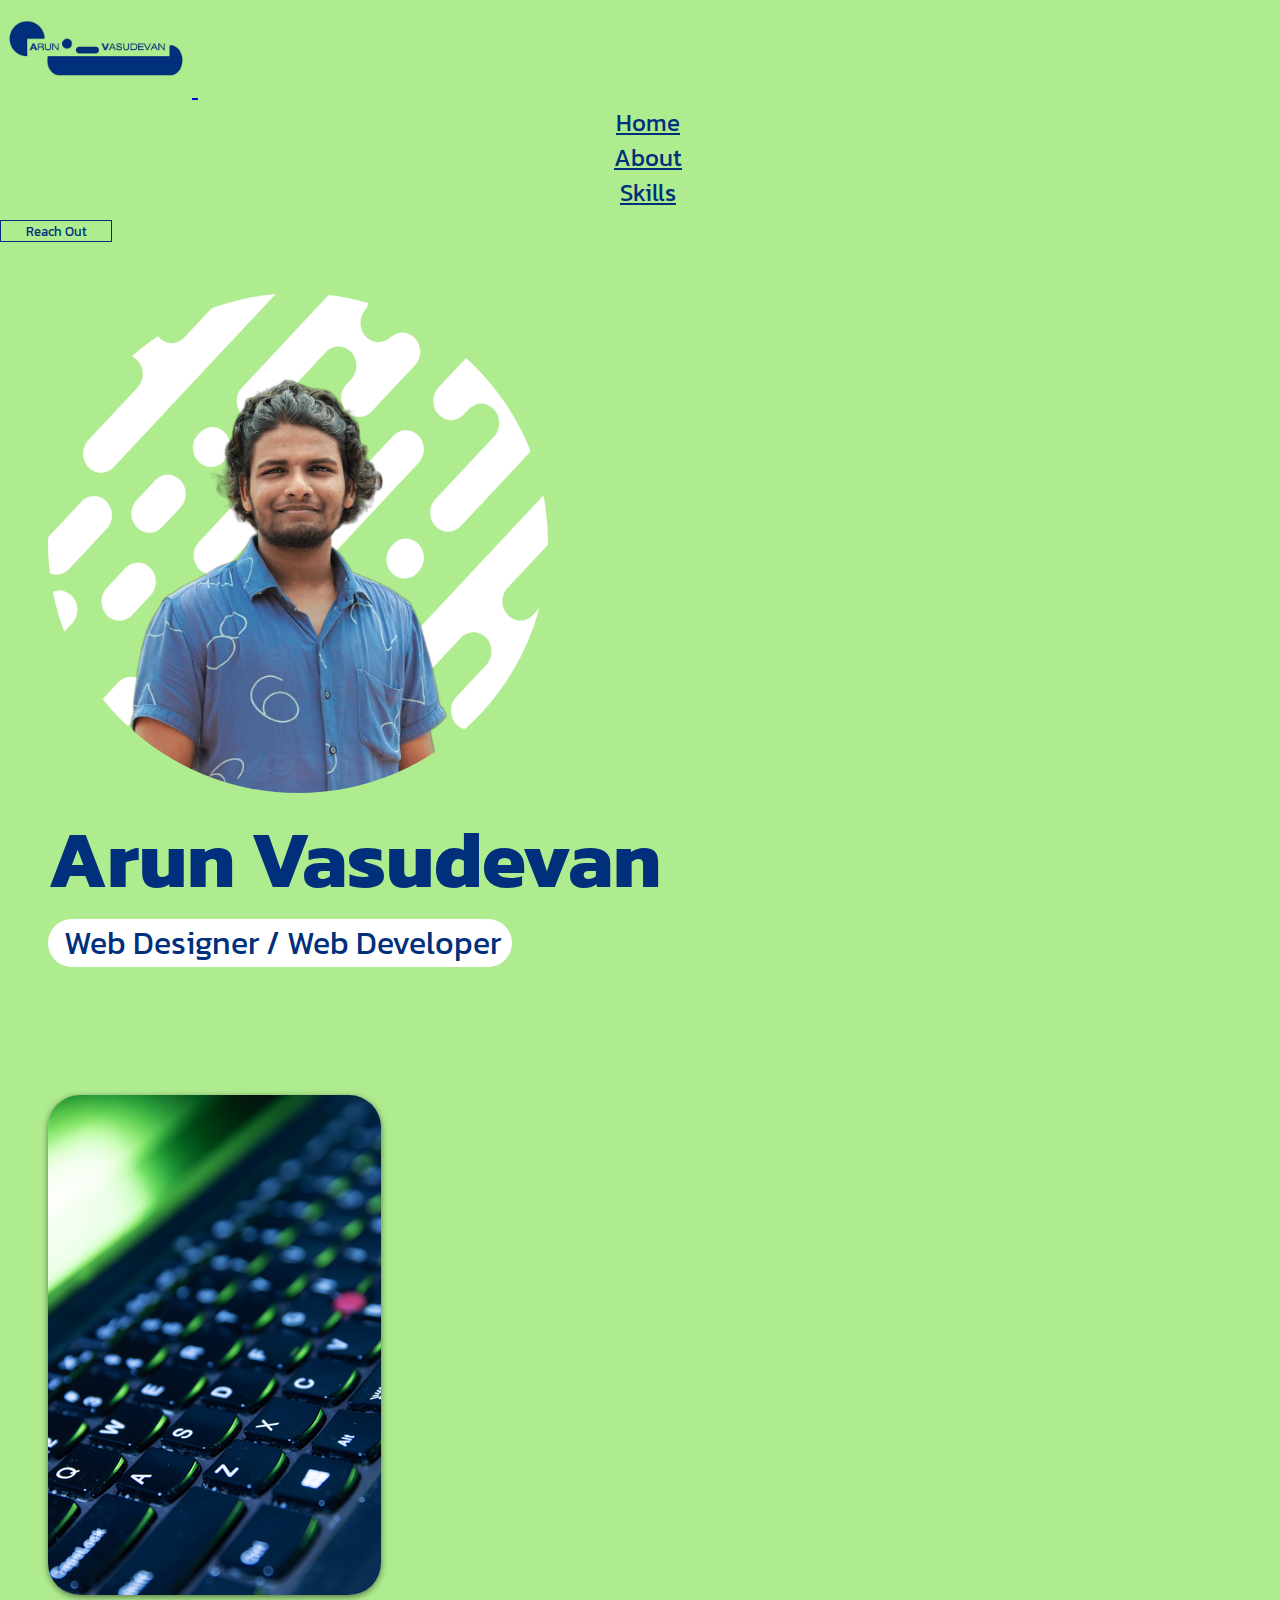
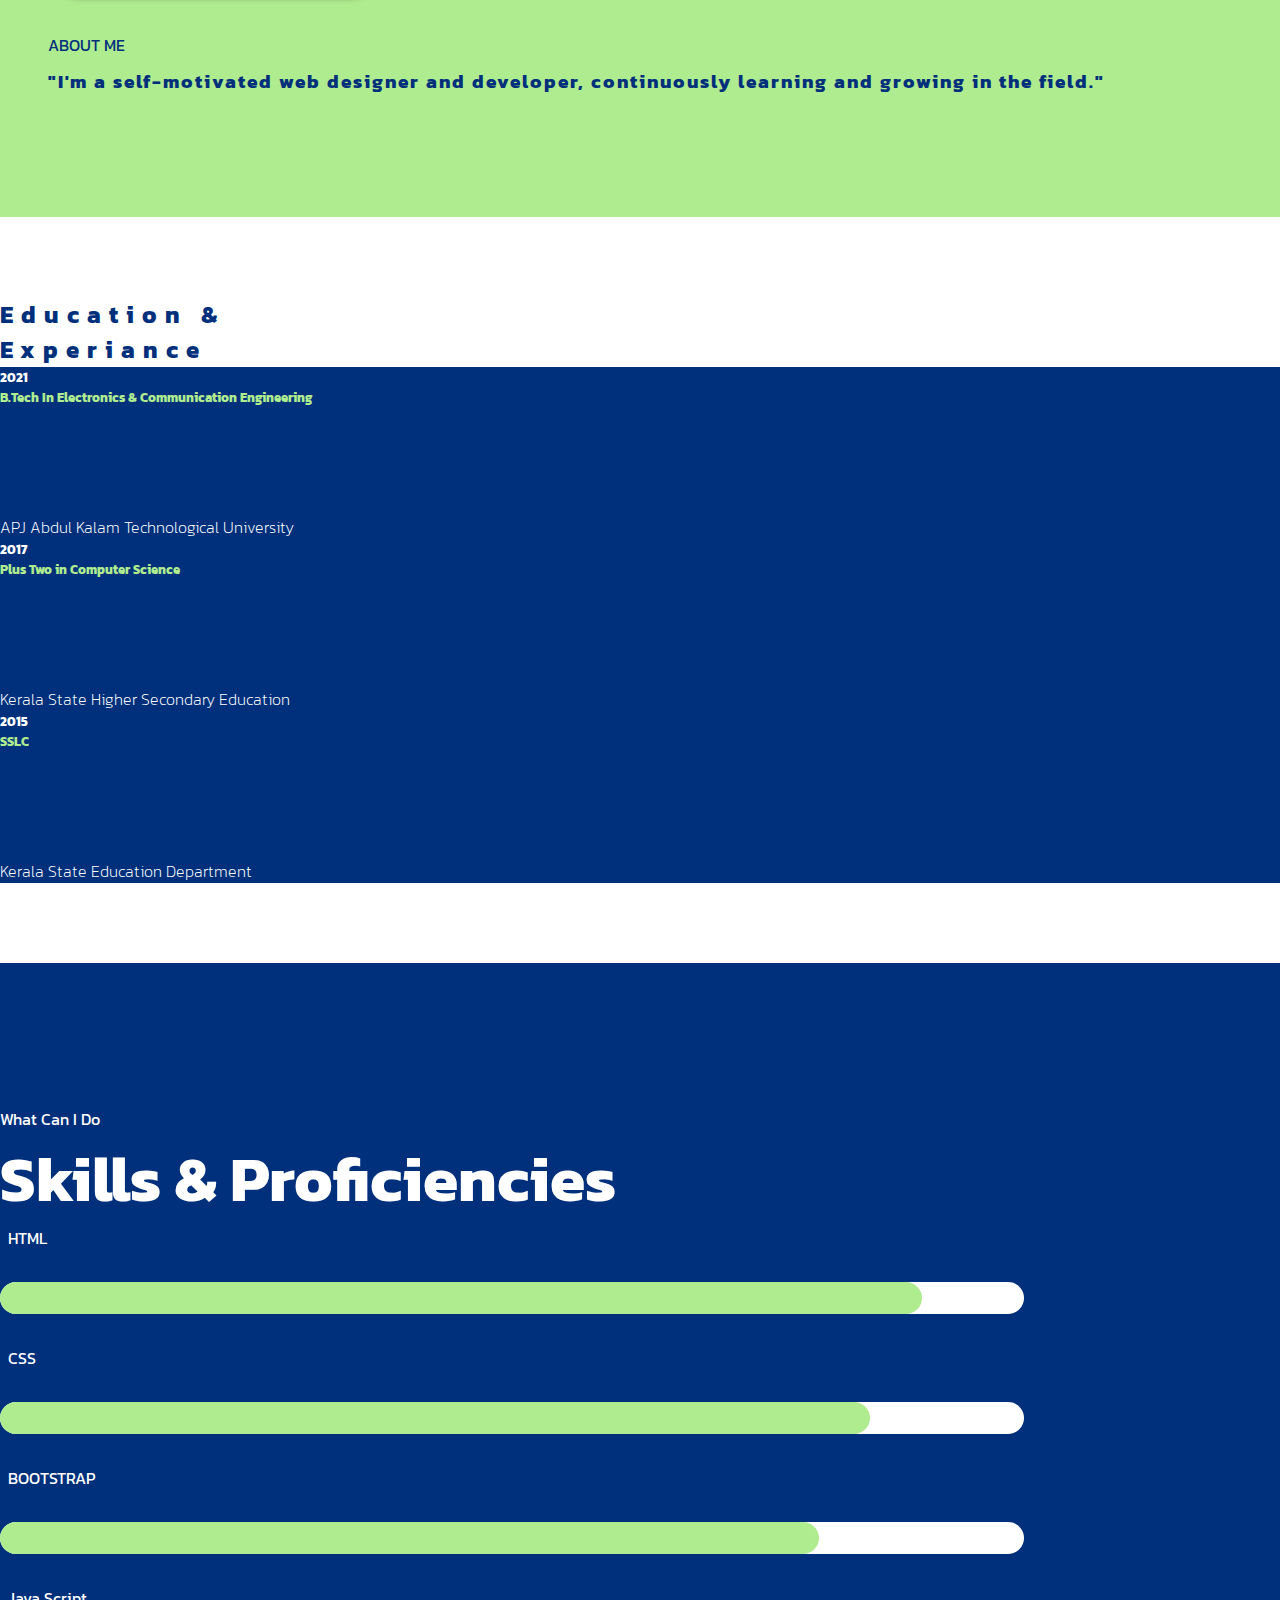
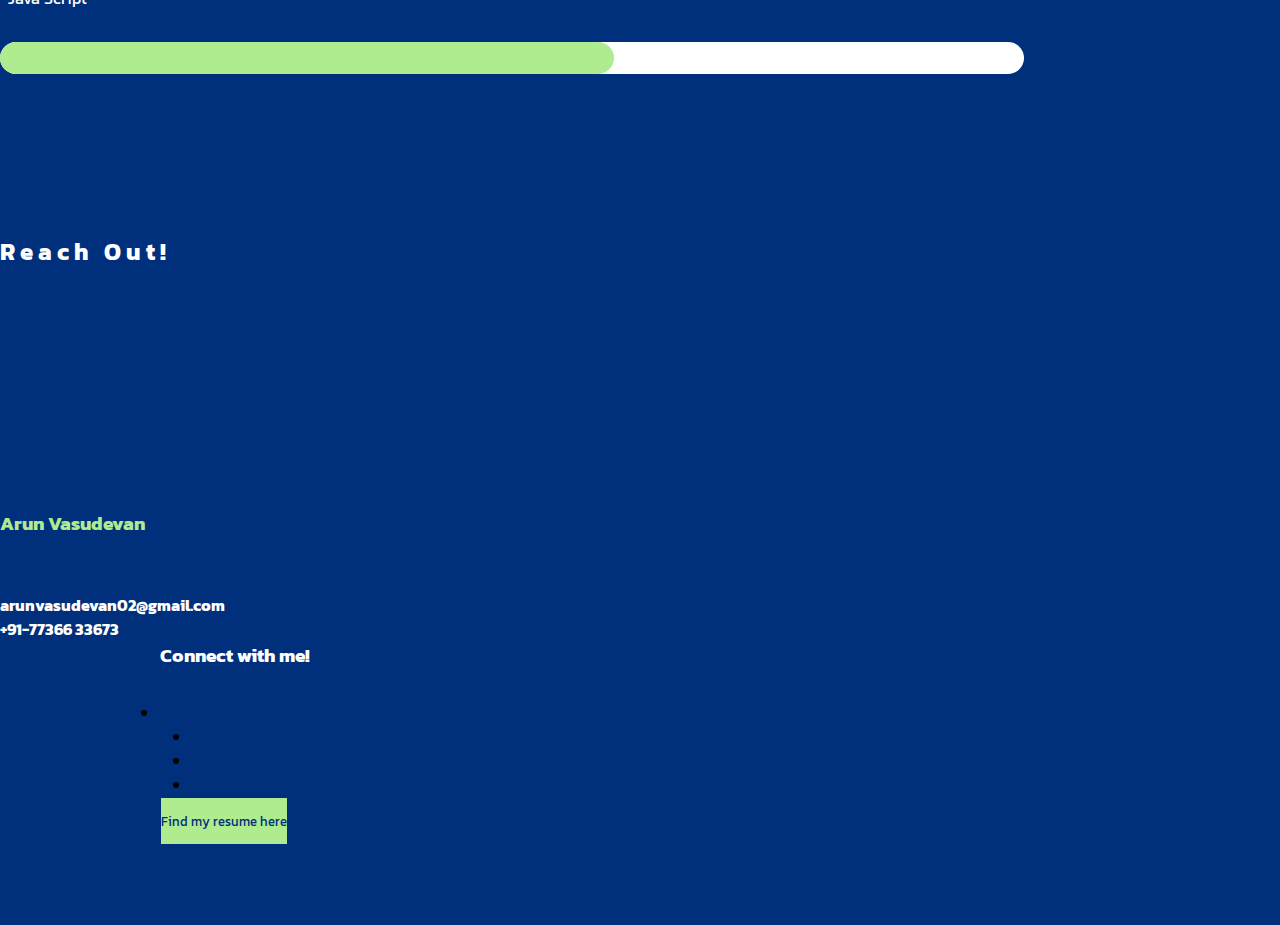
<file: index.html>
<!DOCTYPE html>
<html lang="en">

<head>
    <meta name="google-site-verification" content="2-ktNv1VZTTCCsj2Bq58CFeLLznMDUiZIfbb1EBHwOc" />
    <meta charset="UTF-8">
    <meta name="viewport" content="width=device-width, initial-scale=1.0">
    <title>Arun Vasudevan</title>
    <!-- favicon  -->
    <link rel="apple-touch-icon" sizes="180x180" href="./assets/images/apple-touch-icon.png">
<link rel="icon" type="image/png" sizes="32x32" href="./assets/images/favicon-32x32.png">
<link rel="icon" type="image/png" sizes="16x16" href="./assets/images/favicon-16x16.png">
<link rel="manifest" href="./assets/images/site.webmanifest">
    <!-- Bootstrap CDN  -->
    <link href="https://cdn.jsdelivr.net/npm/bootstrap@5.3.0/dist/css/bootstrap.min.css" rel="stylesheet"
        integrity="sha384-9ndCyUaIbzAi2FUVXJi0CjmCapSmO7SnpJef0486qhLnuZ2cdeRhO02iuK6FUUVM" crossorigin="anonymous">

    <!-- Font Awesome Cdn  -->
    <link rel="stylesheet" href="https://cdnjs.cloudflare.com/ajax/libs/font-awesome/6.4.0/css/all.min.css"
        integrity="sha512-iecdLmaskl7CVkqkXNQ/ZH/XLlvWZOJyj7Yy7tcenmpD1ypASozpmT/E0iPtmFIB46ZmdtAc9eNBvH0H/ZpiBw=="
        crossorigin="anonymous" referrerpolicy="no-referrer" />
    <!-- CSS -->
    <link rel="stylesheet" href="style.css">
</head>

<body>

    <!-- Navbar Starts here  -->
    <section>
        <nav class="navbar sticky-top navbar-expand-md p-3">
            <div class="container-fluid">
                <a class="navbar-brand" href="./index.html">
                    <img src="./assets/images/logo.png" style="height: 6rem; width: auto;" alt="Logo">
                </a>
                <button class="navbar-toggler justify-content-md-center" type="button" data-bs-toggle="collapse"
                    data-bs-target="#navbarNav" aria-controls="navbarNav" aria-expanded="false"
                    aria-label="Toggle navigation">
                    <span class="navbar-toggler-icon"></span>
                </button>
                <div class="collapse navbar-collapse justify-content-md-center" id="navbarNav">
                    <ul class="navbar-nav">
                        <li class="nav-item">
                            <a class="nav-link" href="#Hero-1">Home</a>
                        </li>
                        <li class="nav-item">
                            <a class="nav-link" href="#Hero-2">About</a>
                        </li>
                        <li class="nav-item">
                            <a class="nav-link" href="#skill">Skills</a>
                        </li>
                    </ul>

                    <div class="d-flex justify-content-md-end">
                        <a href="#reach-out"><button class="nav-btn btn" type="button">Reach Out</button></a>
                    </div>
                </div>

            </div>

        </nav>

    </section>
    <!-- Navbar Ends here  -->


    <!-- Hero Starts here  -->
    <section id="Hero-1" class="hero">
        <!-- hero--->
        <div class="container">
            <div class="row flex-lg-row-reverse align-items-center pt-pb-3">
                <div class="col-12 col-sm-12 col-lg-6 justify-content-md-center mb-mt-3">
                    <img src="./assets/images/hero-img.png"
                        class="hero-img d-block mx-lg-auto justify-content-md-center img-fluid" alt="Arun Vasudevan"
                        loading="lazy">
                </div>
                <div class="col-lg-6 col-md-12">
                    <h1 class="hero-heading">Arun Vasudevan</h1>
                    <p class="lead hero-subheading">Web Designer / Web Developer</p>
                </div>
            </div>
        </div>


    </section>

    <!-- Hero Ends here  -->




    <section id="Hero-2" class="about">
        <!-- about me  -->

        <div class="container">
            <div class="row flex-lg-row align-items-center pt-pb-3">
                <div class="col-lg-6 mb-mt-3">
                    <img src="./assets/images/about-img.jpg"
                        class="about-img d-block mx-lg-auto justify-content-md-center img-fluid" alt="Keyboard"
                        loading="lazy">
                </div>
                <div class="about-text col-lg-6">
                    <p>ABOUT ME</p>
                    <h3>"I'm a self-motivated web designer and developer, continuously learning and growing in the
                        field."</h3>
                </div>
            </div>
        </div>



    </section>


    <section id="Hero-3" class="edu">
        <!-- Edu & Exp  -->
        <div class="container px-4 py-5">
            <h2 class="pb-2 edu-heading">Education & <br>Experiance </h2>

            <div class="row row-cols-1 row-cols-lg-3 align-items-stretch mt-1 g-4 py-5">
                <div class="col ">
                    <div class="card card-cover h-100 overflow-hidden rounded-5 shadow-lg">
                        <div class="d-flex edu-card flex-column h-100 p-4 pb-1">
                            <h5 class="edu-year">2021</h5>
                            <h5 class="edu-course">B.Tech In Electronics & Communication Engineering</h5>
                            <p class="edu-inst justify-content-md-end">APJ Abdul Kalam Technological University</p>
                        </div>
                    </div>
                </div>

                <div class="col ">
                    <div class="card card-cover h-100 overflow-hidden rounded-5 shadow-lg">
                        <div class="d-flex edu-card flex-column h-100 p-4 pb-1">
                            <h5 class="edu-year">2017</h5>
                            <h5 class="edu-course">Plus Two in Computer Science</h5>
                            <p class="edu-inst justify-content-md-end">Kerala State Higher Secondary Education </p>
                        </div>
                    </div>
                </div>

                <div class="col ">
                    <div class="card card-cover h-100 overflow-hidden rounded-5 shadow-lg">
                        <div class="d-flex edu-card flex-column h-100 p-4 pb-1">
                            <h5 class="edu-year">2015</h5>
                            <h5 class="edu-course">SSLC</h5>
                            <p class="edu-inst justify-content-md-end">Kerala State Education Department</p>
                        </div>
                    </div>
                </div>


            </div>
        </div>

    </section>


    <section id="skill">
        <!-- skills  -->
        <div class="container skill-container p-3">

            <div class="container-fluid">
                <div class="row">
                    <!-- Heading and Subheading (Half Screen) -->
                    <div class="col-md-6 skill-heading">
                        <p>What Can I Do</p>
                        <h3>Skills & Proficiencies</h3>
                    </div>
                    <!-- List (Half Screen) -->
                    <div class="col-md-6 justify-content-md-center">
                        <ul class="list-unstyled custom-list">
                            <li>
                                <p class="p-heading">HTML<p>
                                        <div class="p-bg">
                                            <div class="p-bar html-bar">
                                            </div>
                                        </div>
                            </li>
                            <li>
                                <p class="p-heading">CSS<p>
                                        <div class="p-bg">
                                            <div class="p-bar css-bar">
                                            </div>
                                        </div>
                            </li>
                            <li>
                                <p class="p-heading">BOOTSTRAP<p>
                                        <div class="p-bg">
                                            <div class="p-bar bs-bar">
                                            </div>
                                        </div>
                            </li>
                            <li>
                                <p class="p-heading">Java Script<p>
                                        <div class="p-bg">
                                            <div class="p-bar js-bar">
                                            </div>
                                        </div>
                            </li>
                        </ul>
                    </div>
                </div>
            </div>
        </div>
    </section>


    <section id="reach-out">
        <!-- reach out  -->
        <div class="container">
            <div class="container-fluid">
                <div class="row">
                    <div class="col-md-6 reach-heading">
                        <h2>Reach Out!</h2>
                    </div>
                </div>
                <div class="row reach-row-2">
                    <div class="col-md-6">
                        <div class="connect-conatiner">
                            <h3 class="reach-name">Arun Vasudevan</h3>
                            <h4 class="reach-ids">arunvasudevan02@gmail.com</h4>
                            <h4 class="reach-ids">+91-77366 33673</h4>
                        </div>
                    </div>
                    <div class="col-md-6">
                        <div class="connect-container">
                            <h3 class="connect-heading">Connect with me!</h3>
                            <ul class="list-unstyled list-inline">
                                <li class="list-inline-item"><a href="https://www.facebook.com/arun.vasudev.98/"
                                        target="_blank"><i class="fa-brands fa-facebook-f fa-2xl"
                                            style="color: #fff;"></i></a></li>
                                <li class="list-inline-item connect-icons"><a
                                        href="https://www.instagram.com/vasudev_arun/" target="_blank"><i
                                            class="fa-brands fa-instagram fa-2xl" style="color: #fffF;"></i></a></li>
                                <li class="list-inline-item connect-icons"><a
                                        href="https://www.linkedin.com/in/arun-vasudevan/" target="_blank"><i
                                            class="fa-brands fa-linkedin-in fa-2xl" style="color: #fff;"></i></a></li>
                                <li class="list-inline-item connect-icons"><a
                                        href="https://wa.me/917736633673?text=Hello%20there!" target="_blank"><i
                                            class="fa-brands fa-whatsapp fa-2xl" style="color: #fff;"></i></a></li>
                            </ul>
                            <a href="./assets/documents/Arun Vasudevan Resume.pdf" target="_blank"><button type="button"
                                    class="resume-btn btn">Find my resume
                                    here</button></a>
                        </div>
                    </div>
                </div>

            </div>

        </div>

    </section>
    <!-- Bootstrap Js  -->
    <script src="https://cdn.jsdelivr.net/npm/bootstrap@5.3.0/dist/js/bootstrap.bundle.min.js"
        integrity="sha384-geWF76RCwLtnZ8qwWowPQNguL3RmwHVBC9FhGdlKrxdiJJigb/j/68SIy3Te4Bkz" crossorigin="anonymous">
    </script>
</body>

</html>
</file>
<file: style.css>
/* Google Fonts  */
@import url('https://fonts.googleapis.com/css2?family=Kanit:wght@400;500;600;700&display=swap');


:root {
    --primary-color: #002F7B;
    /* Blue */
    --secondary-color: #AFEB8F;
    /* Green */
}

* {
    margin: 0;
    padding: 0;
    border: 0;
    box-sizing: border-box;
    font-family: 'Kanit', sans-serif;
}

body {
    background-color: var(--secondary-color);
}


.btn {
    background-color: #AFEB8F;
    color: var(--primary-color);
    border: 1px var(--primary-color) solid;
}

.btn:hover {
    background-color: var(--primary-color);
    color: var(--secondary-color);
    border: 1px var(--secondary-color) solid;

}




/* navbar starts here  */

.navbar {
    color: var(--primary-color);
    /* background-color: var(--secondary-color); */
    background-color: var(--secondary-color);
    color: var(--primary-color);
    font-size: 1.5rem;
}

.nav-link {
    color: var(--primary-color);
    margin-left: 1rem;
    border-radius: 1rem;
}

.nav-link:hover {
    border: 2px var(--primary-color) solid;
    border-radius: 1rem;
    background-color: var(--primary-color);
    color: var(--secondary-color);
}

.navbar-nav {
    width: 100%;
    justify-content: center;
}

.nav-item {
    text-align: center;
}

.nav-btn {
    width: 7rem;
}

/* navbar ends here  */




/* hero starts here  */
.hero {
    background-color: var(--secondary-color);
    padding: 3rem;
    width: 100%;

}

.hero-img {
    border-radius: 100%;
    width: 31.25rem;
}

.hero-heading {
    font-size: 500%;
    display: flex;
    color: var(--primary-color);
}

.hero-subheading {
    width: 29rem;
    padding: 0 0 0 1rem;
    display: flex;
    font-size: 2rem;
    background-color: white;
    border-radius: 2rem;
    color: var(--primary-color);
}

/* hero ends here  */

/* about starts here  */
.about {
    background-color: var(--secondary-color);
    padding: 3rem 3rem 7rem 3rem;
    margin-top: 2rem;
}

.about-img {
    border-radius: 2rem;
    box-shadow: 0 2px 6px rgba(0, 0, 0, 0.5);

}

.about-text>h3 {
    letter-spacing: 2px;
    line-height: 3rem;
    font-weight: bold;
    color: var(--primary-color);
}

.about-text>p {
    margin-top: 2rem;
    color: var(--primary-color);
}

/* about ends here  */

/* Edu starts here  */
.edu {
    padding:5rem 0;
    background-color: white;

}
.edu-heading{
    letter-spacing: .5rem;
    color: var(--primary-color);
}

.edu-card{
    background-color: var(--primary-color);
}
.edu-year{
    color: white;
    font-weight: bold;
}
.edu-course{
    color: var(--secondary-color);
    width: 65%;
    height: 5rem;
    
    font-weight: bold;
}
.edu-inst{
    width: 70%;
    margin-top: 3rem;
    color: white;
    font-weight: 200;
}

/* Edu Ends here  */


/* Skills starts here  */
#skill {
    background-color: var(--primary-color);
    color: white;
    padding: 6rem 0;
    width: 100%;


}
.skill-heading>p{
    margin-top: 3rem;
}
.skill-heading>h3{
    font-size: 4rem;
}

.p-heading{
    margin-left:.5rem;
  }

.p-bg{
    width:80%;
    border-radius:20px;
    background-color: white;
    
    
  }
  .p-bar{
    background-color:var(--secondary-color);
    height:2rem;
    border-radius:20px;
    margin:2rem 0;
  }
  .p-bar.html-bar{
    width: 90%;
  }

  .p-bar.css-bar{
    width: 85%;
  }

  .p-bar.bs-bar{
    width: 80%;
  }

  .p-bar.js-bar{
    width: 60%;
  }
  
 


/* Skills Ends here  */

/* reach out Starts here  */
#reach-out{
    background-color: var(--primary-color);
    padding: 2rem 0 5rem 0;

}
.reach-heading>h2{
    color: white;
    letter-spacing: 5px;
}

.reach-name{
    margin-bottom: 3.5rem;
    color: var(--secondary-color);
}
.reach-ids{
    color: white;
}

.reach-row-2{
    margin-top: 15rem;
}

.connect-heading{
    color: white;
    margin-bottom: 2rem;
}

.connect-icons{
    margin-left: 2rem;
}

.resume-btn{
    height: 3rem;
}

.connect-container{
    width: 20rem;
    position: relative;
    left: 10rem;
}
.connect-heading>*{
    font-size: 10px;
}



/* reach out Ends here  */



/* Media query for smaller screens Starts here */
@media (max-width: 576px) {

    .hero-heading {
        font-size: 300%;
        display: flex;
    }

    .hero-subheading {
        display: flex;
        font-size: 100%;
        width: 15.3rem;
    }

    .skill-heading>h3{
        font-size: 2rem;
        width: 60%;
        margin-bottom: 2rem;
    }

    .p-bg{
        width:80%;
        border-radius:10px;
        background-color: white;
        
        
      }
      .p-bar{
        background-color:var(--secondary-color);
        height:1rem;
        width:50%;
        border-radius:10px;
        margin:1rem 0;
      }

      .reach-heading>h2{
        font-size: 2rem;
    }

    .reach-row-2{
        margin-top: 5rem;
    }

    .connect-container{
        width: 20rem;
        position: relative;
        left: 0;
        margin-top: 3rem;
    }

    .reach-row-2{
        margin-top: 5rem;
    }



}

/* Media query for smaller screens Ends here */
</file>
